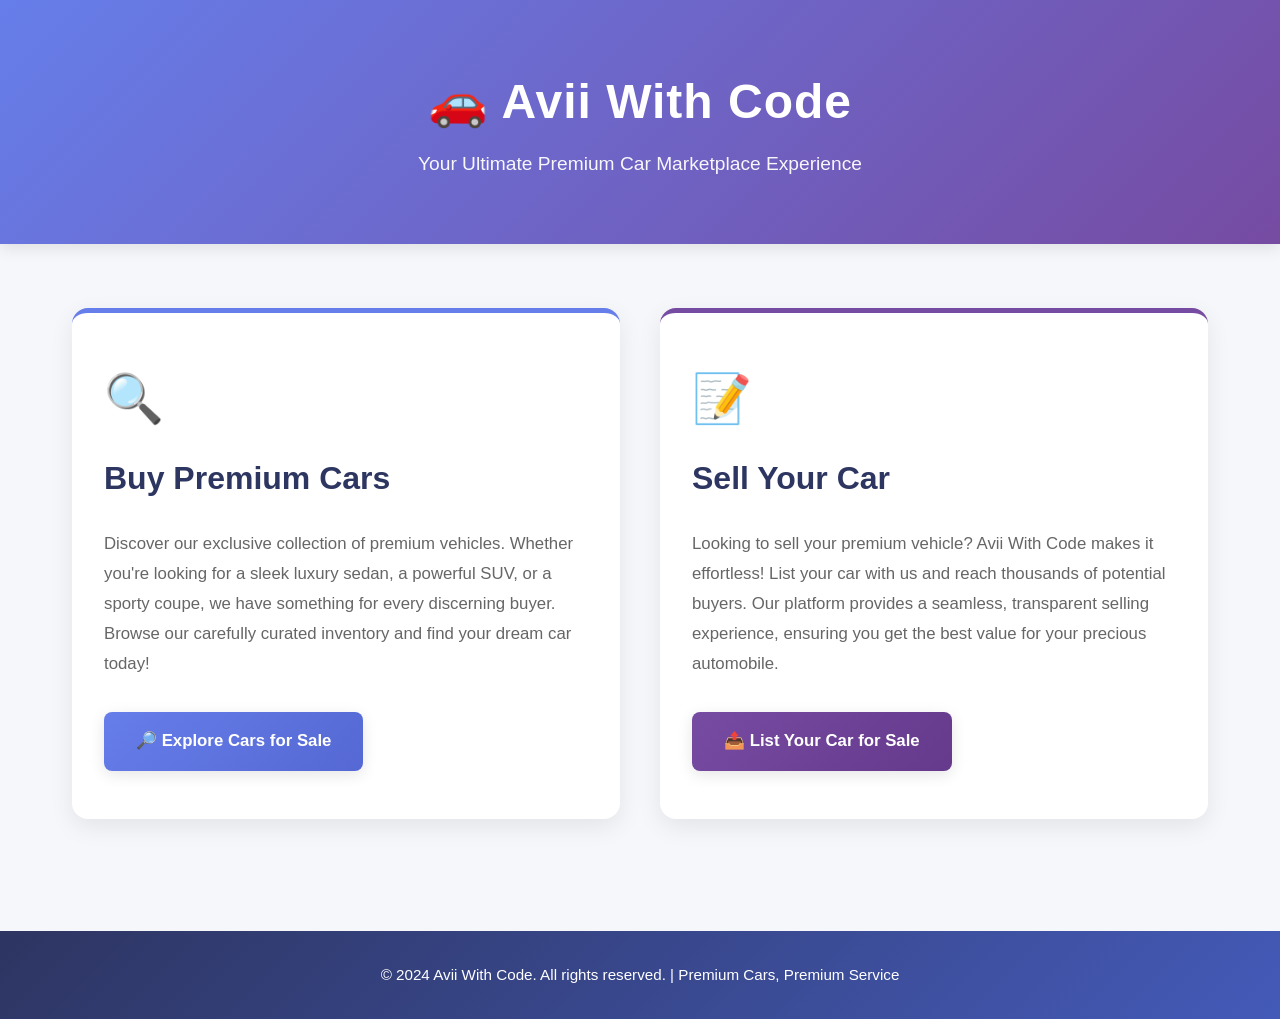
<file: CSS/Index.html>
<!DOCTYPE html>
<html lang="en">

<head>
    <meta charset="UTF-8">
    <meta name="viewport" content="width=device-width, initial-scale=1.0">
    <title>Avii With Code - Premium Car Marketplace</title>
    <link rel="stylesheet" href="Style.css">
</head>

<body>
    <header>
        <div class="header-content">
            <h1>🚗 Avii With Code</h1>
            <p>Your Ultimate Premium Car Marketplace Experience</p>
        </div>
    </header>

    <div class="container">
        <section class="Buy-cars">
            <div class="section-icon">🔍</div>
            <h2>Buy Premium Cars</h2>
            <p>Discover our exclusive collection of premium vehicles. Whether you're looking for a sleek luxury sedan, a
                powerful SUV, or a sporty coupe, we have something for every discerning buyer. Browse our carefully
                curated inventory and find your dream car today!</p>
            <a href="Buy.html" class="btn btn-buy">🔎 Explore Cars for Sale</a>
        </section>

        <section class="Sell-cars">
            <div class="section-icon">📝</div>
            <h2>Sell Your Car</h2>
            <p>Looking to sell your premium vehicle? Avii With Code makes it effortless! List your car with us and reach
                thousands of potential buyers. Our platform provides a seamless, transparent selling experience,
                ensuring you get the best value for your precious automobile.</p>
            <a href="Sell.html" class="btn btn-sell">📤 List Your Car for Sale</a>
        </section>
    </div>

    <footer>
        <p>&copy; 2024 Avii With Code. All rights reserved. | Premium Cars, Premium Service</p>
    </footer>
</body>

</html>
</file>
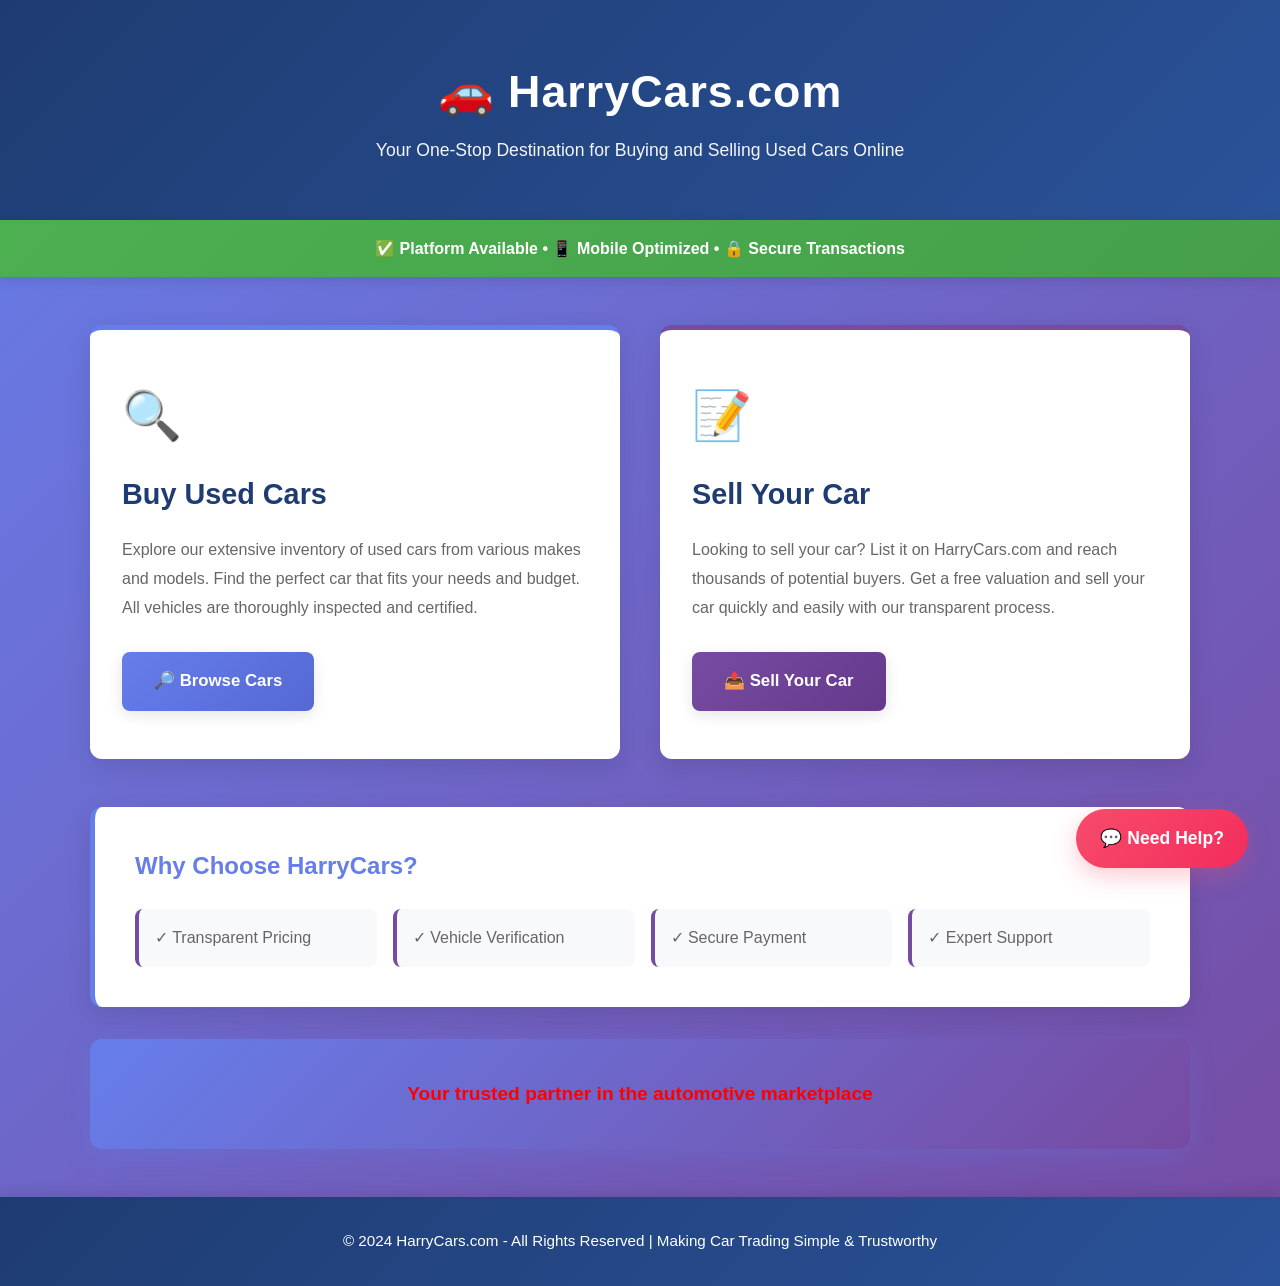
<file: JavaScript/index.html>
<!DOCTYPE html>
<html lang="en">

<head>
    <meta charset="UTF-8">
    <meta name="viewport" content="width=device-width, initial-scale=1.0">
    <title>HarryCars.com - Buy & Sell Used Cars Online</title>
    <link rel="stylesheet" href="css/style2.css">
</head>

<body>
    <header>
        <div class="header-content">
            <h1>🚗 HarryCars.com</h1>
            <p>Your One-Stop Destination for Buying and Selling Used Cars Online</p>
        </div>
    </header>

    <div class="notification">
        <p>✅ Platform Available • 📱 Mobile Optimized • 🔒 Secure Transactions</p>
    </div>

    <div class="container">
        <section class="buy-cars">
            <div class="icon">🔍</div>
            <h2>Buy Used Cars</h2>
            <p>Explore our extensive inventory of used cars from various makes and models. Find the perfect car that
                fits your needs and budget. All vehicles are thoroughly inspected and certified.</p>
            <a href="/browse" class="btn btn-primary">🔎 Browse Cars</a>
        </section>

        <section class="sell-cars">
            <div class="icon">📝</div>
            <h2>Sell Your Car</h2>
            <p>Looking to sell your car? List it on HarryCars.com and reach thousands of potential buyers. Get a free
                valuation and sell your car quickly and easily with our transparent process.</p>
            <a href="/sell" class="btn btn-secondary">📤 Sell Your Car</a>
        </section>
    </div>

    <div class="special-section">
        <h3>Why Choose HarryCars?</h3>
        <ul>
            <li>✓ Transparent Pricing</li>
            <li>✓ Vehicle Verification</li>
            <li>✓ Secure Payment</li>
            <li>✓ Expert Support</li>
        </ul>
    </div>

    <div id="special">
        <p>Your trusted partner in the automotive marketplace</p>
    </div>

    <button id="btn" class="floating-btn">💬 Need Help?</button>

    <footer>
        <p>&copy; 2024 HarryCars.com - All Rights Reserved | Making Car Trading Simple & Trustworthy</p>
    </footer>

    <script src="script.js"></script>
</body>

</html>
</file>
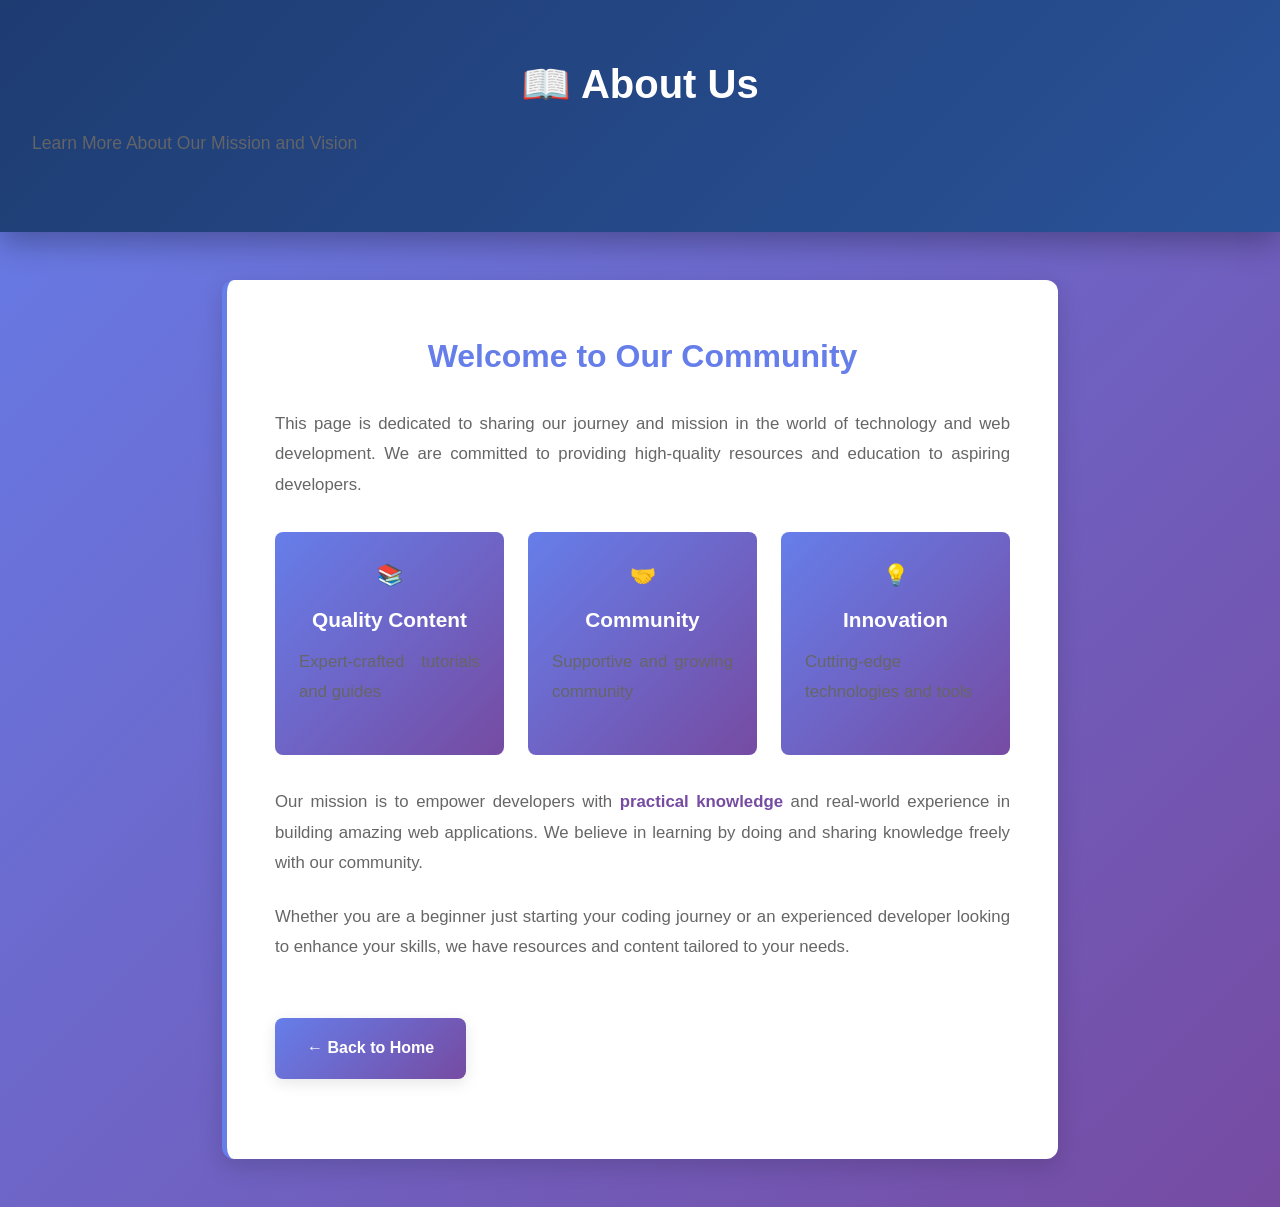
<file: HTML/about.html>
<!DOCTYPE html>
<html lang="en">

<head>
    <meta charset="UTF-8">
    <meta name="viewport" content="width=device-width, initial-scale=1.0">
    <title>About Us - CodeWithHarry</title>
    <style>
        * {
            margin: 0;
            padding: 0;
            box-sizing: border-box;
        }

        body {
            font-family: 'Segoe UI', Tahoma, Geneva, Verdana, sans-serif;
            background: linear-gradient(135deg, #667eea 0%, #764ba2 100%);
            color: #333;
            line-height: 1.8;
            min-height: 100vh;
        }

        header {
            background: linear-gradient(135deg, #1e3c72 0%, #2a5298 100%);
            color: white;
            padding: 3rem 2rem;
            text-align: center;
            box-shadow: 0 10px 30px rgba(0, 0, 0, 0.3);
        }

        header h1 {
            font-size: 2.5rem;
            font-weight: 700;
        }

        header p {
            font-size: 1.1rem;
            opacity: 0.95;
            margin-top: 0.5rem;
        }

        .container {
            max-width: 900px;
            margin: 3rem auto;
            padding: 0 2rem;
        }

        .about-card {
            background: white;
            padding: 3rem;
            border-radius: 12px;
            box-shadow: 0 8px 25px rgba(0, 0, 0, 0.15);
            margin-bottom: 2rem;
            border-left: 5px solid #667eea;
            transition: all 0.3s ease;
        }

        .about-card:hover {
            transform: translateY(-5px);
            box-shadow: 0 12px 35px rgba(102, 126, 234, 0.2);
        }

        h2 {
            color: #667eea;
            font-size: 2rem;
            margin-bottom: 1.5rem;
            text-align: center;
        }

        p {
            color: #666;
            margin-bottom: 1.5rem;
            font-size: 1.05rem;
            text-align: justify;
        }

        .highlight {
            color: #764ba2;
            font-weight: 700;
        }

        .features {
            display: grid;
            grid-template-columns: repeat(auto-fit, minmax(200px, 1fr));
            gap: 1.5rem;
            margin: 2rem 0;
        }

        .feature-box {
            background: linear-gradient(135deg, #667eea 0%, #764ba2 100%);
            color: white;
            padding: 1.5rem;
            border-radius: 8px;
            text-align: center;
            transition: all 0.3s ease;
        }

        .feature-box:hover {
            transform: translateY(-8px);
            box-shadow: 0 10px 25px rgba(102, 126, 234, 0.3);
        }

        .feature-box h3 {
            margin-bottom: 0.5rem;
            font-size: 1.3rem;
        }

        .back-link {
            display: inline-block;
            margin: 2rem 0;
            padding: 1rem 2rem;
            background: linear-gradient(135deg, #667eea 0%, #764ba2 100%);
            color: white;
            text-decoration: none;
            border-radius: 8px;
            font-weight: 600;
            transition: all 0.3s ease;
            box-shadow: 0 4px 15px rgba(0, 0, 0, 0.1);
        }

        .back-link:hover {
            transform: translateY(-3px);
            box-shadow: 0 8px 20px rgba(102, 126, 234, 0.3);
        }

        @media (max-width: 768px) {
            header h1 {
                font-size: 2rem;
            }

            .about-card {
                padding: 1.5rem;
            }

            h2 {
                font-size: 1.5rem;
            }

            p {
                text-align: left;
            }

            .features {
                grid-template-columns: 1fr;
            }
        }
    </style>
</head>

<body>
    <header>
        <h1>📖 About Us</h1>
        <p>Learn More About Our Mission and Vision</p>
    </header>

    <div class="container">
        <div class="about-card">
            <h2>Welcome to Our Community</h2>
            <p>This page is dedicated to sharing our journey and mission in the world of technology and web development.
                We are committed to providing high-quality resources and education to aspiring developers.</p>

            <div class="features">
                <div class="feature-box">
                    <h3>📚</h3>
                    <h3>Quality Content</h3>
                    <p>Expert-crafted tutorials and guides</p>
                </div>
                <div class="feature-box">
                    <h3>🤝</h3>
                    <h3>Community</h3>
                    <p>Supportive and growing community</p>
                </div>
                <div class="feature-box">
                    <h3>💡</h3>
                    <h3>Innovation</h3>
                    <p>Cutting-edge technologies and tools</p>
                </div>
            </div>

            <p>Our mission is to empower developers with <span class="highlight">practical knowledge</span> and
                real-world experience in building amazing web applications. We believe in learning by doing and sharing
                knowledge freely with our community.</p>

            <p>Whether you are a beginner just starting your coding journey or an experienced developer looking to
                enhance your skills, we have resources and content tailored to your needs.</p>

            <a href="/HTML/index.html" class="back-link">← Back to Home</a>
        </div>
    </div>
</body>

</html>
</file>
<file: CSS/Style.css>
* {
    margin: 0;
    padding: 0;
    box-sizing: border-box;
}

body {
    font-family: 'Segoe UI', Tahoma, Geneva, Verdana, sans-serif;
    background-color: #f5f7fa;
    color: #333;
    line-height: 1.6;
}

header {
    background: linear-gradient(135deg, #667eea 0%, #764ba2 100%);
    color: white;
    padding: 4rem 2rem;
    text-align: center;
    box-shadow: 0 4px 15px rgba(0, 0, 0, 0.1);
}

header .header-content {
    max-width: 1200px;
    margin: 0 auto;
}

header h1 {
    font-size: 3rem;
    font-weight: 700;
    letter-spacing: 1px;
    margin-bottom: 0.5rem;
}

header p {
    font-size: 1.2rem;
    opacity: 0.95;
}

.container {
    display: flex;
    flex-direction: row;
    align-items: stretch;
    justify-content: center;
    gap: 2.5rem;
    padding: 4rem 2rem;
    flex-wrap: wrap;
    max-width: 1200px;
    margin: 0 auto;
}

section {
    flex: 1;
    min-width: 320px;
    background: white;
    border-radius: 16px;
    padding: 3rem 2rem;
    box-shadow: 0 8px 25px rgba(0, 0, 0, 0.08);
    transition: all 0.3s ease;
    border-top: 5px solid;
    position: relative;
    overflow: hidden;
}

section::before {
    content: '';
    position: absolute;
    top: 0;
    left: 0;
    right: 0;
    bottom: 0;
    background: linear-gradient(135deg, rgba(255, 255, 255, 0) 0%, rgba(255, 255, 255, 0.1) 100%);
    pointer-events: none;
}

section>* {
    position: relative;
    z-index: 1;
}

.section-icon {
    font-size: 3rem;
    margin-bottom: 1rem;
    display: inline-block;
}

.Buy-cars {
    border-top-color: #667eea;
}

.Buy-cars:hover {
    transform: translateY(-12px);
    box-shadow: 0 20px 50px rgba(102, 126, 234, 0.25);
}

.Sell-cars {
    border-top-color: #764ba2;
}

.Sell-cars:hover {
    transform: translateY(-12px);
    box-shadow: 0 20px 50px rgba(118, 75, 162, 0.25);
}

section h2 {
    font-size: 2rem;
    margin-bottom: 1.5rem;
    color: #2d3561;
    font-weight: 700;
}

section p {
    font-size: 1.05rem;
    color: #666;
    margin-bottom: 2rem;
    line-height: 1.8;
}

.btn {
    display: inline-block;
    padding: 1rem 2rem;
    font-size: 1.05rem;
    color: white;
    text-decoration: none;
    border-radius: 8px;
    cursor: pointer;
    transition: all 0.3s ease;
    font-weight: 600;
    border: none;
    box-shadow: 0 4px 15px rgba(0, 0, 0, 0.1);
}

.btn-buy {
    background: linear-gradient(135deg, #667eea 0%, #5568d3 100%);
}

.btn-buy:hover {
    background: linear-gradient(135deg, #5568d3 0%, #445ab8 100%);
    transform: translateY(-3px);
    box-shadow: 0 8px 20px rgba(102, 126, 234, 0.3);
}

.btn-sell {
    background: linear-gradient(135deg, #764ba2 0%, #653a8c 100%);
}

.btn-sell:hover {
    background: linear-gradient(135deg, #653a8c 0%, #542a76 100%);
    transform: translateY(-3px);
    box-shadow: 0 8px 20px rgba(118, 75, 162, 0.3);
}

footer {
    background: linear-gradient(135deg, #2d3561 0%, #445ab8 100%);
    color: white;
    text-align: center;
    padding: 2rem;
    margin-top: 3rem;
    font-size: 0.95rem;
}

@media (max-width: 768px) {
    header h1 {
        font-size: 2rem;
    }

    header p {
        font-size: 1rem;
    }

    .container {
        gap: 1.5rem;
        padding: 2rem 1rem;
    }

    section {
        padding: 2rem 1.5rem;
        min-width: 100%;
    }

    section h2 {
        font-size: 1.5rem;
    }

    .btn {
        padding: 0.8rem 1.5rem;
        font-size: 0.95rem;
    }
}

transform: scale(1.05);
}

.Sell-cars a {
    background-color: #764ba2;
}

.Sell-cars a:hover {
    background-color: #63408a;
    transform: scale(1.05);
}

button {
    padding: 1rem 2rem;
    font-size: 1.5rem;
    background-color: #667eea;
    color: white;
    border: none;
    border-radius: 6px;
    cursor: pointer;
    transition: all 0.3s ease;
    font-weight: 600;
}

button:hover {
    background-color: #5568d3;
    transform: translateY(-2px);
    box-shadow: 0 8px 20px rgba(102, 126, 234, 0.3);
}

/* Responsive Design */
@media (max-width: 768px) {
    header h1 {
        font-size: 1.8rem;
    }

    .container {
        flex-direction: column;
        gap: 1.5rem;
        padding: 2rem 1rem;
    }

    section {
        min-width: 100%;
    }
}
</file>
<file: JavaScript/css/style2.css>
/* Reset & Base */
* {
    margin: 0;
    padding: 0;
    box-sizing: border-box;
}

body {
    font-family: "Segoe UI", Roboto, Arial, sans-serif;
    line-height: 1.6;
    background: linear-gradient(135deg, #667eea 0%, #764ba2 100%);
    color: #333;
    min-height: 100vh;
}

/* Header */
header {
    background: linear-gradient(135deg, #1e3c72, #2a5298);
    color: #fff;
    text-align: center;
    padding: 3.5rem 2rem;
    box-shadow: 0 8px 25px rgba(0, 0, 0, 0.15);
}

header .header-content {
    max-width: 1100px;
    margin: 0 auto;
}

header h1 {
    font-size: 2.8rem;
    margin-bottom: 0.5rem;
    font-weight: 700;
    letter-spacing: 1px;
}

header p {
    font-size: 1.1rem;
    opacity: 0.95;
    font-weight: 300;
}

/* Notification Banner */
.notification {
    background: linear-gradient(135deg, #4CAF50 0%, #45a049 100%);
    color: white;
    padding: 1rem 2rem;
    text-align: center;
    font-weight: 600;
    box-shadow: 0 4px 12px rgba(0, 0, 0, 0.1);
}

.notification p {
    margin: 0;
}

/* Container */
.container {
    width: 90%;
    max-width: 1100px;
    margin: 3rem auto;
    display: grid;
    grid-template-columns: repeat(auto-fit, minmax(400px, 1fr));
    gap: 2.5rem;
}

/* Sections */
section {
    background: #fff;
    padding: 3rem 2rem;
    border-radius: 12px;
    box-shadow: 0 8px 25px rgba(0, 0, 0, 0.1);
    transition: all 0.3s ease;
    border-top: 5px solid #2a5298;
    position: relative;
}

section:hover {
    transform: translateY(-10px);
    box-shadow: 0 15px 40px rgba(0, 0, 0, 0.15);
}

.buy-cars {
    border-top-color: #667eea;
}

.buy-cars:hover {
    box-shadow: 0 15px 40px rgba(102, 126, 234, 0.25);
}

.sell-cars {
    border-top-color: #764ba2;
}

.sell-cars:hover {
    box-shadow: 0 15px 40px rgba(118, 75, 162, 0.25);
}

.icon {
    font-size: 3rem;
    margin-bottom: 1rem;
    display: block;
}

section h2 {
    margin-bottom: 1.2rem;
    color: #1e3c72;
    font-size: 1.8rem;
    font-weight: 700;
}

section p {
    margin-bottom: 1.8rem;
    color: #666;
    font-size: 1rem;
    line-height: 1.8;
}

/* Buttons / Links */
.btn {
    display: inline-block;
    text-decoration: none;
    color: #fff;
    padding: 1rem 2rem;
    border-radius: 8px;
    font-weight: 600;
    transition: all 0.3s ease;
    border: none;
    cursor: pointer;
    box-shadow: 0 4px 15px rgba(0, 0, 0, 0.1);
    font-size: 1.05rem;
}

.btn-primary {
    background: linear-gradient(135deg, #667eea 0%, #5568d3 100%);
}

.btn-primary:hover {
    background: linear-gradient(135deg, #5568d3 0%, #445ab8 100%);
    transform: translateY(-3px);
    box-shadow: 0 8px 20px rgba(102, 126, 234, 0.3);
}

.btn-secondary {
    background: linear-gradient(135deg, #764ba2 0%, #653a8c 100%);
}

.btn-secondary:hover {
    background: linear-gradient(135deg, #653a8c 0%, #542a76 100%);
    transform: translateY(-3px);
    box-shadow: 0 8px 20px rgba(118, 75, 162, 0.3);
}

/* Special Sections */
.special-section {
    background: white;
    width: 90%;
    max-width: 1100px;
    margin: 2rem auto;
    padding: 2.5rem;
    border-radius: 12px;
    box-shadow: 0 8px 25px rgba(0, 0, 0, 0.1);
    border-left: 5px solid #667eea;
}

.special-section h3 {
    color: #667eea;
    margin-bottom: 1.5rem;
    font-size: 1.5rem;
    font-weight: 700;
}

.special-section ul {
    list-style: none;
    display: grid;
    grid-template-columns: repeat(auto-fit, minmax(200px, 1fr));
    gap: 1rem;
}

.special-section li {
    color: #666;
    padding: 1rem;
    background: #f8f9fa;
    border-radius: 8px;
    border-left: 4px solid #764ba2;
    font-weight: 500;
    transition: all 0.3s ease;
}

.special-section li:hover {
    background: #f0f0f0;
    transform: translateX(5px);
}

/* Special Box */
#special {
    background: linear-gradient(135deg, #667eea 0%, #764ba2 100%);
    color: white;
    padding: 2.5rem;
    margin: 2rem auto;
    width: 90%;
    max-width: 1100px;
    border-radius: 12px;
    text-align: center;
    font-size: 1.2rem;
    font-weight: 600;
    box-shadow: 0 8px 25px rgba(102, 126, 234, 0.25);
}

#special p {
    margin: 0;
}

/* Floating Button */
.floating-btn {
    position: fixed;
    bottom: 2rem;
    right: 2rem;
    background: linear-gradient(135deg, #f74c6a 0%, #f32c5c 100%);
    color: white;
    border: none;
    padding: 1.2rem 1.5rem;
    border-radius: 50px;
    font-size: 1.1rem;
    font-weight: 600;
    cursor: pointer;
    box-shadow: 0 8px 25px rgba(247, 76, 106, 0.3);
    transition: all 0.3s ease;
    z-index: 100;
}

.floating-btn:hover {
    transform: translateY(-5px) scale(1.05);
    box-shadow: 0 12px 35px rgba(247, 76, 106, 0.4);
}

/* Footer */
footer {
    background: linear-gradient(135deg, #1e3c72 0%, #2a5298 100%);
    color: white;
    text-align: center;
    padding: 2rem;
    margin-top: 3rem;
    font-size: 0.95rem;
    box-shadow: 0 -4px 15px rgba(0, 0, 0, 0.1);
}

/* Responsive Design */
@media (max-width: 768px) {
    header h1 {
        font-size: 2rem;
    }

    header p {
        font-size: 1rem;
    }

    .container {
        grid-template-columns: 1fr;
        margin: 2rem auto;
    }

    section {
        padding: 2rem 1.5rem;
    }

    section h2 {
        font-size: 1.5rem;
    }

    .btn {
        padding: 0.8rem 1.5rem;
        font-size: 0.95rem;
        width: 100%;
        text-align: center;
    }

    .special-section {
        padding: 1.5rem;
    }

    .special-section ul {
        grid-template-columns: 1fr;
    }

    #special {
        padding: 2rem 1.5rem;
        font-size: 1rem;
    }

    .floating-btn {
        bottom: 1rem;
        right: 1rem;
        padding: 1rem 1.2rem;
        font-size: 1rem;
    }
}

border: 1px solid #ffeeba;
}

#special {
    background: #e3f2fd;
    color: #0d47a1;
    padding: 25px;
    margin: 20px auto;
    width: 90%;
    max-width: 1100px;
    border-radius: 12px;
    border: 1px solid #bbdefb;
    font-weight: 500;
}

.message {
    display: none;
}

/* Responsive */
@media (max-width: 768px) {
    header h1 {
        font-size: 2rem;
    }

    section {
        padding: 20px;
    }

    a {
        width: 100%;
        text-align: center;
    }
}

@media (max-width: 500px) {
    .message {
        display: block;
        background-color: red;
        color: white;
        text-align: center;
        padding: 10px;
    }
}
</file>
